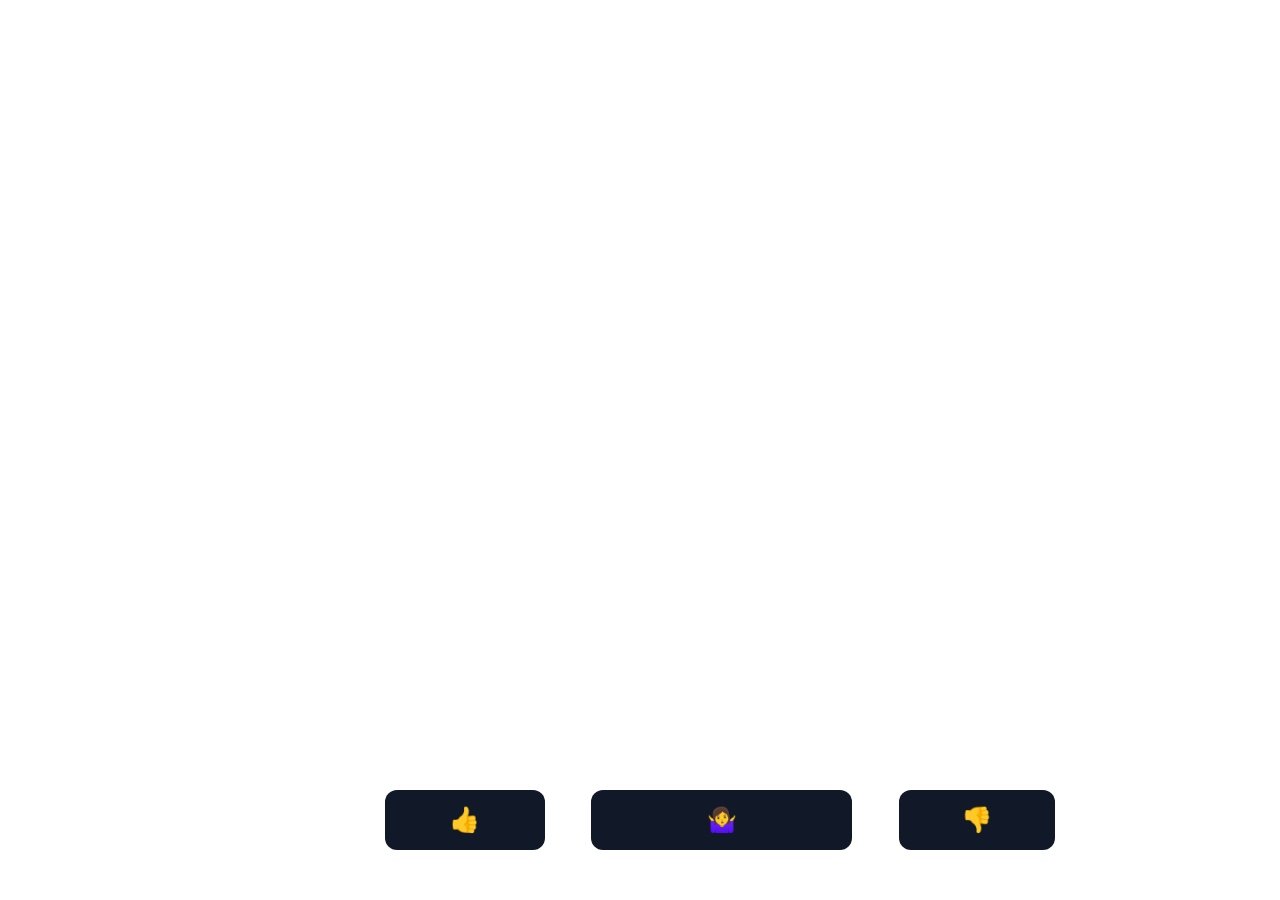
<file: no-login/index.html>
<!DOCTYPE html>
<html lang="en">
  <head>
    <meta charset="UTF-8">
    <meta http-equiv="X-UA-Compatible" content="IE=edge">
    <meta name="viewport" content="width=device-width, initial-scale=1.0">
    <title>STEEDS</title>
    <link rel="preconnect" href="https://fonts.googleapis.com">
    <link rel="preconnect" href="https://fonts.gstatic.com" crossorigin>
    <link href="https://fonts.googleapis.com/css2?family=Inter:wght@600&display=swap" rel="stylesheet">
    <link rel="stylesheet" href="style.css">
    <script src="app.js"></script>
  </head>

  <body onclick="pausePlay()">
      <div id="background-image"></div>
      <h1 class="title">Rate the music you hear</h1>
      <h2 class="title" style="padding-top:250px; font-size:20px;">Click anywhere to start and stop</h2>
      <h2 id="status" style="padding-top:280px; font-size:15px;">Paused</h2>
      <div class="play-box">
        <audio id="my-audio">
          <source src="https://d1fqjpzwgmzkf8.cloudfront.net/TheKidsArentAlright.mp3" type="audio/mpeg">
          browser can't display the audio file
        </audio>
      </div>

      <button class="button yes-button" onclick="changePage('T')">👍</button>
      <button class="button neutral-button" onclick="changePage(' ')">🤷‍♀️</button>
      <button class="button no-button" onclick="changePage('F')">👎</button>
  </body>
</html>
</file>
<file: no-login/style.css>
.title,
#status {
  position: absolute;
  width: 748px;
  height: 196px;
  left: 116px;

  font-family: 'Inter';
  font-style: normal;
  font-weight: 400;
  font-size: 96px;
  line-height: 116px;

  color: white;
  animation: load 1s;
}

.play-box {
  display: flex;
  justify-content: center;
  align-items: center;
  position: absolute;
  margin: auto;
  width: 384px;
  height: 106px;
  left: 528px;
  top: 400px;
}

/* CSS */
.button {
  background-color: #111827;
  border: 1px solid transparent;
  border-radius: .75rem;
  box-sizing: border-box;
  color: #FFFFFF;
  cursor: pointer;
  flex: 0 0 auto;
  font-family: "Inter var", ui-sans-serif, system-ui, -apple-system, system-ui, "Segoe UI", Roboto, "Helvetica Neue", Arial, "Noto Sans", sans-serif, "Apple Color Emoji", "Segoe UI Emoji", "Segoe UI Symbol", "Noto Color Emoji";
  font-size: 1.5rem;
  font-weight: 600;
  line-height: 1.5rem;
  padding: .75rem 1.2rem;
  text-align: center;
  text-decoration: none #6B7280 solid;
  text-decoration-thickness: auto;
  transition-duration: .2s;
  transition-property: background-color, border-color, color, fill, stroke;
  transition-timing-function: cubic-bezier(.4, 0, 0.2, 1);
  user-select: none;
  -webkit-user-select: none;
  touch-action: manipulation;
  width: auto;

  position: absolute;
  height: 60px;
  bottom: 50px;
}

.button:hover {
  background-color: #374151;
}

.button:focus {
  box-shadow: none;
  outline: 2px solid transparent;
  outline-offset: 2px;
}

@media (min-width: 768px) {
  .button {
    padding: .75rem 1.5rem;
  }
}

.yes-button {
  width: 160.2px;
  left: 385px;
}

.no-button {
  width: 156.89px;
  left: 898.62px;
}

.neutral-button {
  width: 260.94px;
  left: 591.44px;
}

.mbti-header {
  position: absolute;
  width: 1021px;
  height: 116px;
  left: 209px;
  top: -50px;

  font-family: 'Inter';
  font-style: normal;
  font-weight: 400;
  font-size: 96px;
  line-height: 100px;

  color: white;
  animation: load 1s;
}

.mbti {
  position: absolute;
  width: 267px;
  height: 155px;
  left: 586px;
  top: 150px;
  font-family: 'Inter';
  font-style: normal;
  font-weight: 400;
  font-size: 128px;
  line-height: 155px;
  /* identical to box height */

  color: white;
  animation: mbti-load 3s;
}

@keyframes load {
  0% {
    opacity: 0;
    transform: translateY(-100%);
  }

  100% {
    opacity: 100%;
    transform: translateY(0);
  }
}

@keyframes mbti-load {
  0% {
    opacity: 0;
    visibility: hidden;
  }

  90% {
    opacity: 0;
    visibility: visible;
  }

  100% {
    opacity: 1;
  }
}

body {
  background: url("https://images.pexels.com/photos/1105666/pexels-photo-1105666.jpeg?auto=compress&cs=tinysrgb&w=1260&h=750&dpr=1");
  height: 700px;
  z-index: -1;
}


.fa-solid fa-pause {
  z-index: 1000;
  position: relative;
}
</file>
